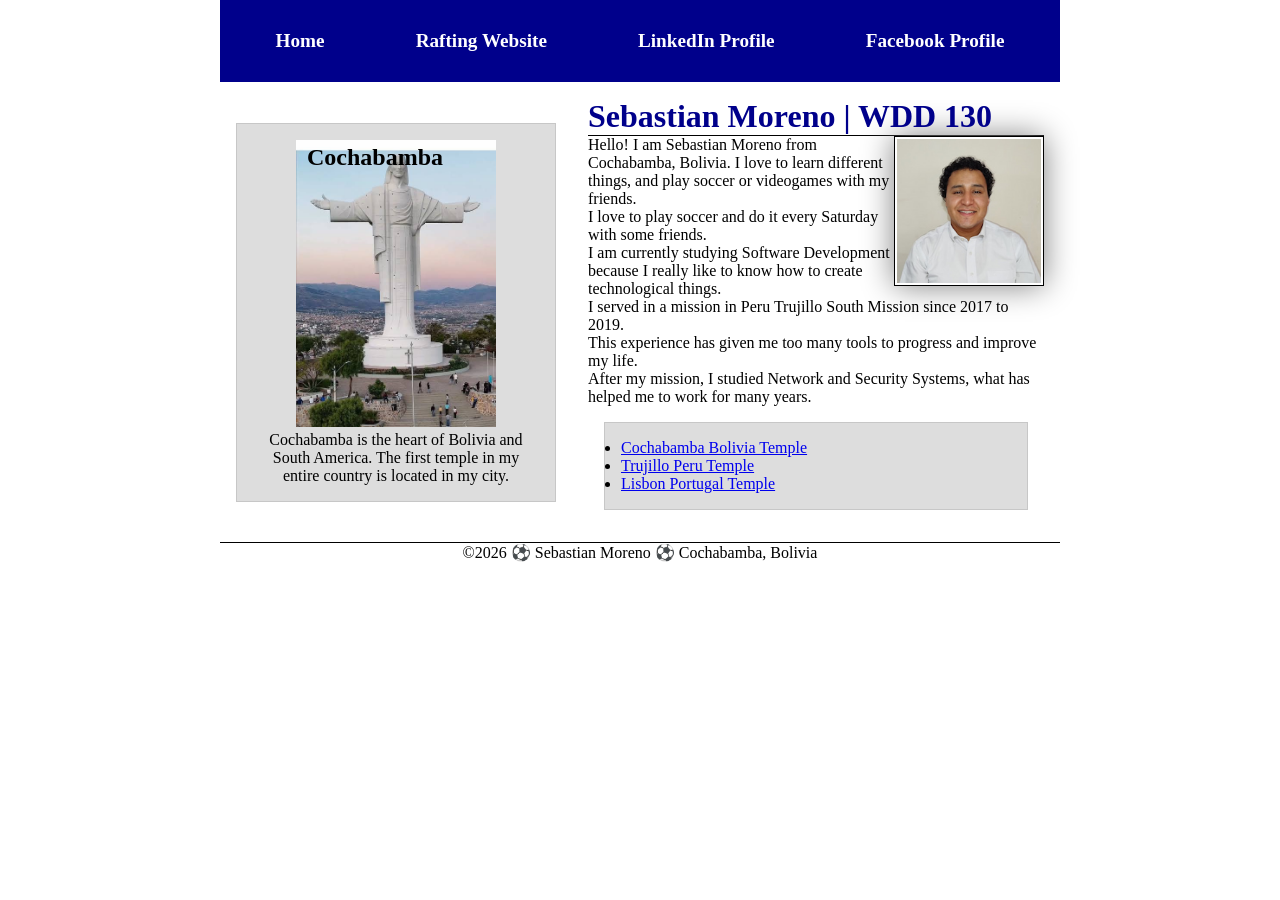
<file: index.html>
<!DOCTYPE html>
<html lang="en">

<head>
    <meta charset="UTF-8">
    <meta name="viewport" content="width=device-width, initial-scale=1.0">
    <title>Sebastian Moreno | WDD 130</title>
    <meta name="description"
      content="Personal home page of Sebastian Moreno for WDD 130, featuring information about me, my interests, and my city Cochabamba, Bolivia.">
    <meta name="author" content="Sebastian Moreno">
    <link rel="stylesheet" href="styles/styles.css">
</head>

<body>
    <header>
        <nav>
            <a href="#">Home</a>
            <a href="wwr/">Rafting Website</a>
            <a href="www.linkedin.com/in/morenosebas">LinkedIn Profile</a>
            <a href="https://www.facebook.com/share/1DM3sskZtg/">Facebook Profile</a>
        </nav>
    </header>
    <div class="grid">
        <main>
            <h1>Sebastian Moreno | WDD 130</h1>
            <img src="images/profile.jpg" alt="I am Sebastian Moreno" width="200">
            <p>Hello! I am Sebastian Moreno from Cochabamba, Bolivia.
                I love to learn different things, and play soccer or videogames with my friends.
            </p>
            <p>I love to play soccer and do it every Saturday with some friends.</p>
            <p>I am currently studying Software Development because I really like to know how to
                create
                technological things.</p>
            <p>I served in a mission in Peru Trujillo South Mission since 2017 to 2019.</p>
            <p>This experience has given me too many tools to progress and improve my life.</p>
            <p>After my mission, I studied Network and Security Systems, what has helped me to work
                for
                many years.</p>
            <ul class="box">
                <li><a href="https://www.churchofjesuschrist.org/temples/details/cochabamba-bolivia-temple?lang=eng"
                      target="_blank" rel="noopener">Cochabamba Bolivia Temple</a></li>
                <li><a href="https://www.churchofjesuschrist.org/temples/details/trujillo-peru-temple?lang=eng"
                      target="_blank" rel="noopener">Trujillo Peru Temple</a></li>
                <li><a href="https://www.churchofjesuschrist.org/temples/details/lisbon-portugal-temple?lang=eng"
                      target="_blank" rel="noopener">Lisbon Portugal Temple</a></li>
            </ul>
        </main>
        <aside class="box">
            <h2> Cochabamba</h2>
            <img src="images/cristo-de-la-concordia.jpeg" alt="Cristo de la Concordia">
            <p>Cochabamba is the heart of Bolivia and South America. The first temple in my entire
                country is located in my city.</p>
        </aside>
    </div>
    <footer>
        <p>&copy;2026 ⚽ Sebastian Moreno ⚽ Cochabamba, Bolivia</p>
    </footer>
</body>

</html>
</file>
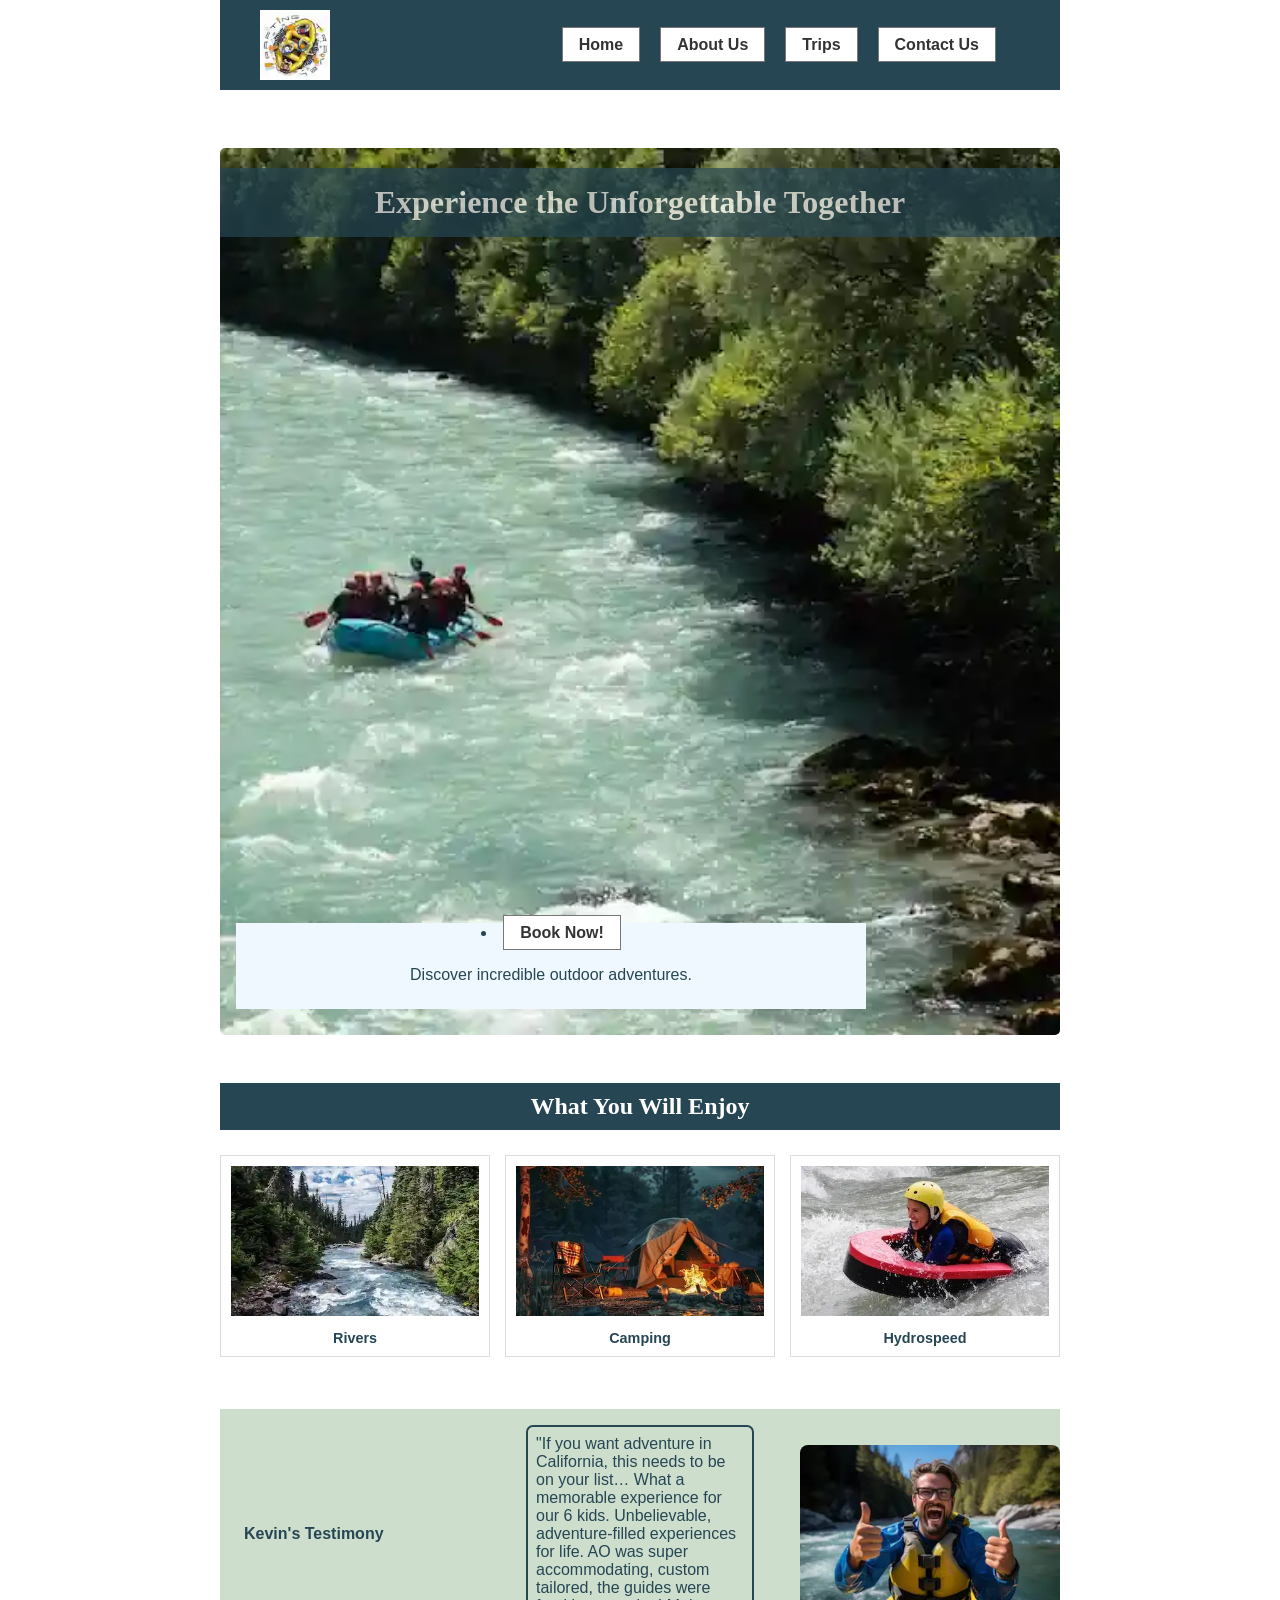
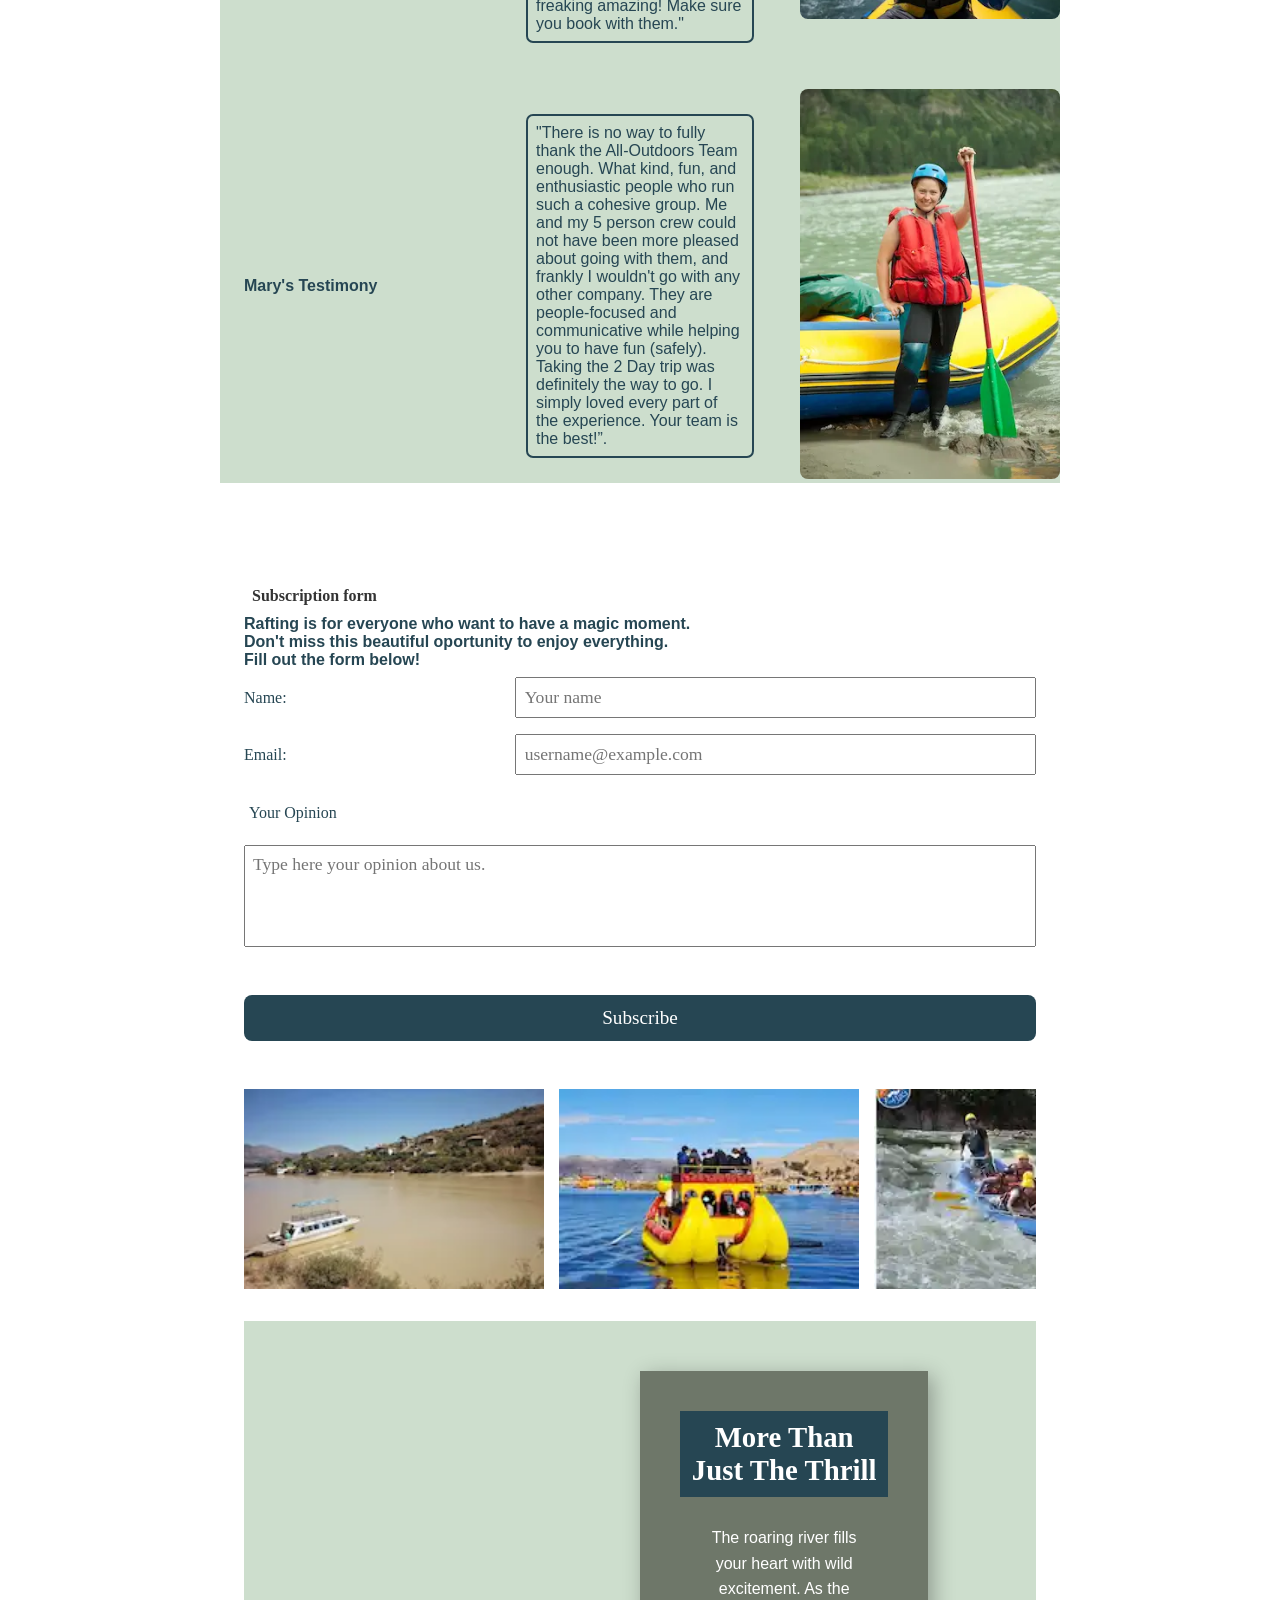
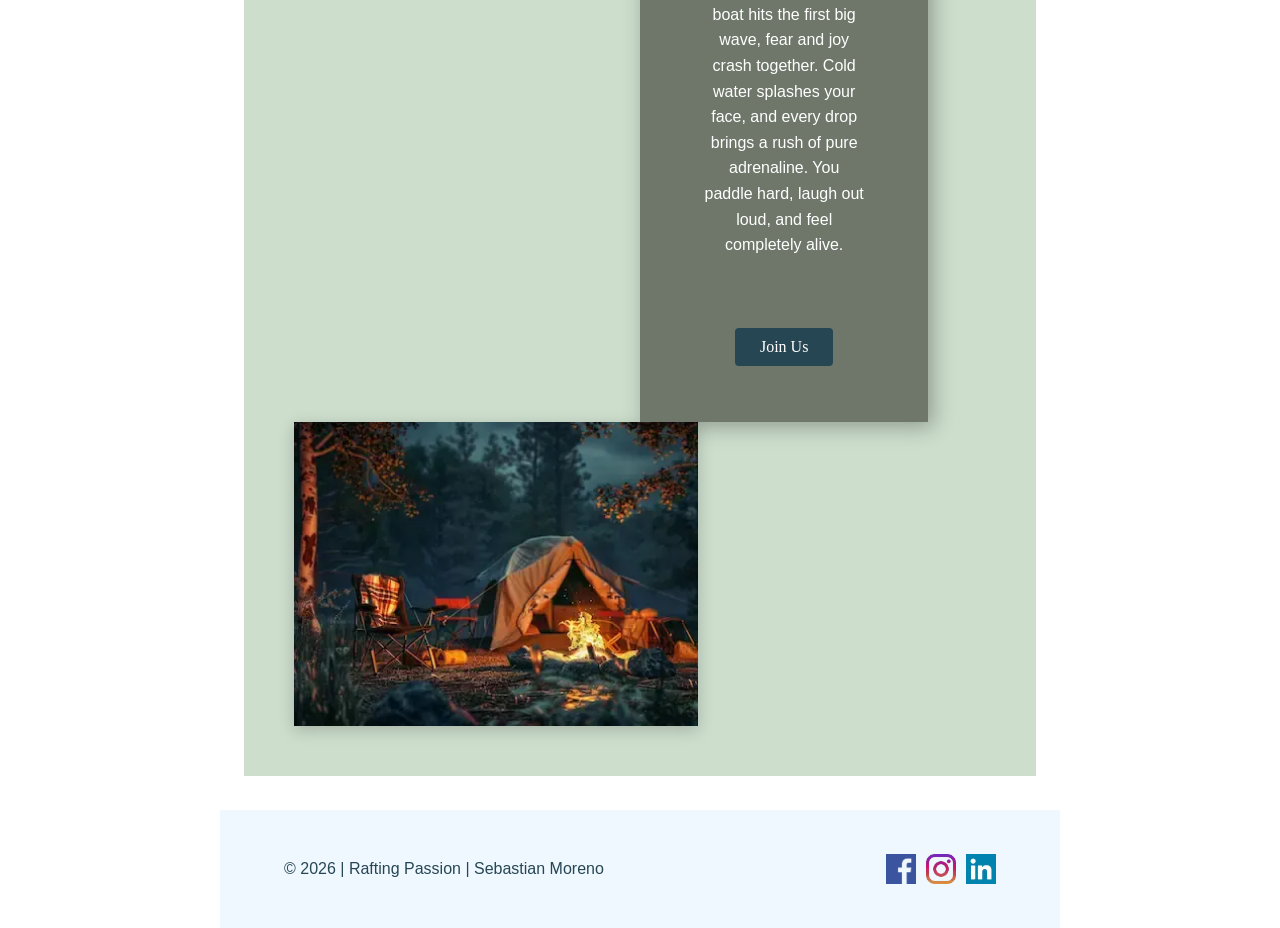
<file: wwr/index.html>
<!DOCTYPE html>
<html lang="en">

<head>
  <meta charset="UTF-8">
  <meta name="viewport" content="width=device-width, initial-scale=1.0">
  <title>Home | Rafting Passion</title>
  <meta name="description"
    content="This page will help you to discover the amazing adventures you are able to do.">
  <meta name="author" content="Sebastian Moreno">
  <link rel="stylesheet" href="styles/rafting.css">
</head>

<body>
  <header>
    <div class="logo">
      <img src="images/z-raftingcompas.webp" alt="Rafting Logo.">
    </div>
    <nav>
      <ul class="nav-links">
        <li><a href="index.html">Home</a></li>
        <li><a href="about.html">About Us</a></li>
        <li><a href="trips.html">Trips</a></li>
        <li><a href="contact.html">Contact Us</a></li>
      </ul>
    </nav>
  </header>

  <main>
    <section class="welcome"></section>
    <div class="hero">
      <img src="images/Rafting.webp" alt="Rafting Welcome">
      <h1>Experience the Unforgettable Together</h1>
      <article class="art-link">
        <li><a href="trips.html">Book Now!</a>
          <p>Discover incredible outdoor adventures.</p>
      </article>
    </div>

    <section class="offerts"></section>
    <h2>What You Will Enjoy</h2>
    <div class="adventures-gallery">

      <figure class="adventure-card">
        <img src="images/Rivers.webp" alt="Trip Rivers">
        <figcaption>Rivers</figcaption>
      </figure>

      <figure class="adventure-card">
        <img src="images/Camping.webp" alt="Outdoor Camping">
        <figcaption>Camping</figcaption>
      </figure>

      <figure class="adventure-card">
        <img src="images/Hydrospeed.webp" alt="Hydrospeed Adventure">
        <figcaption>Hydrospeed</figcaption>
      </figure>

    </div>

    <section class="testomony-section"></section>
    <div class="testimony-container">
      <p class="testimony">Kevin's Testimony</p>
      <p class="testimony-text">"If you want adventure in California, this needs to be on your list…
        What a memorable experience for
        our 6 kids. Unbelievable, adventure-filled experiences for life. AO was super accommodating,
        custom
        tailored, the guides were freaking amazing! Make sure you book with them."</p>
      <div class="testimony-img-box">
        <img src="images/kevin.webp" alt="Happy Woman">
      </div>
      <p class="testimony">Mary's Testimony</p>
      <p class="testimony-text">"There is no way to fully thank the All-Outdoors Team enough. What
        kind, fun, and enthusiastic people
        who run such a cohesive group. Me and my 5 person crew could not have been more pleased
        about going
        with them, and frankly I wouldn't go with any other company. They are people-focused and
        communicative while helping you to have fun (safely). Taking the 2 Day trip was definitely
        the way
        to go. I simply loved every part of the experience. Your team is the best!”.</p>
      <div class="history-img-box">
        <img src="images/mary.webp" alt="Happy Man">
      </div>
    </div>

    <section>

      <form>
        <h3>Subscription form</h3>

        <div class="sub-message">
          <p>Rafting is for everyone who want to have a magic moment.</p>
          <p>Don't miss this beautiful oportunity to enjoy everything.</p>
          <p>Fill out the form below!</p>
        </div>

        <div class="form-item column2">
          <label for="user_name">Name:</label>
          <input type="text" id="user_name" name="user_name" required placeholder="Your name">
        </div>

        <div class="form-item column2">
          <label for="useremail">Email:</label>
          <input type="email" id="useremail" name="useremail" required
            placeholder="username@example.com">
        </div>

        <div class="form-item textarea-row">
          <label for="msg">Your Opinion</label>
          <textarea name="msg" id="msg" rows="4" required
            placeholder="Type here your opinion about us."></textarea>
        </div>

        <button type="submit">Subscribe</button>
      </form>
    </section>
    <section class="carrusel">
      <div class="carrusel-contenedor">
        <div class="carrusel-track">

          <img src="images/angostura.webp" alt="Photo 1">
          <img src="images/lago-titicaca.webp" alt="Photo 2">
          <img src="images/santa-cruz.webp" alt="Photo 3">
          <img src="images/toro-warkhu.webp" alt="Photo 4">
          <img src="images/villa-tunari.webp" alt="Photo 5">

          <img src="images/angostura.webp" alt="Photo 1">
          <img src="images/lago-titicaca.webp" alt="Photo 2">
          <img src="images/santa-cruz.webp" alt="Photo 3">
          <img src="images/toro-warkhu.webp" alt="Photo 4">
          <img src="images/villa-tunari.webp" alt="Photo 5">
        </div>
      </div>
    </section>

    <section class="newsletter">
      <div class="banner-container">
        <img src="images/Camping.webp" alt="Camping in the mountains" class="banner-image">
        <div class="card-content">
          <h2>More Than Just The Thrill</h2>
          <p>The roaring river fills your heart with wild excitement. As the boat hits the first big
            wave, fear
            and joy crash together. Cold water splashes your face, and every drop brings a rush of
            pure
            adrenaline. You paddle hard, laugh out loud, and feel completely alive.</p>
          <button class="btn-join">Join Us</button>
        </div>
      </div>
    </section>

  </main>

  <footer>
    <p>&copy; 2026 | Rafting Passion | Sebastian Moreno</p>
    <nav class="socialmedia">
      <a href="https://facebook.com">
        <img src="images/facebook-logo.webp" alt="Facebook Logo">
      </a>
      <a href="https://instagram.com">
        <img src="images/instagram-logo.webp" alt="Instagram Logo">
      </a>
      <a href="https://linkedin.com">
        <img src="images/linkedin-logo.webp" alt="LinkedIn Logo">
      </a>
    </nav>
  </footer>
</body>

</html>
</file>
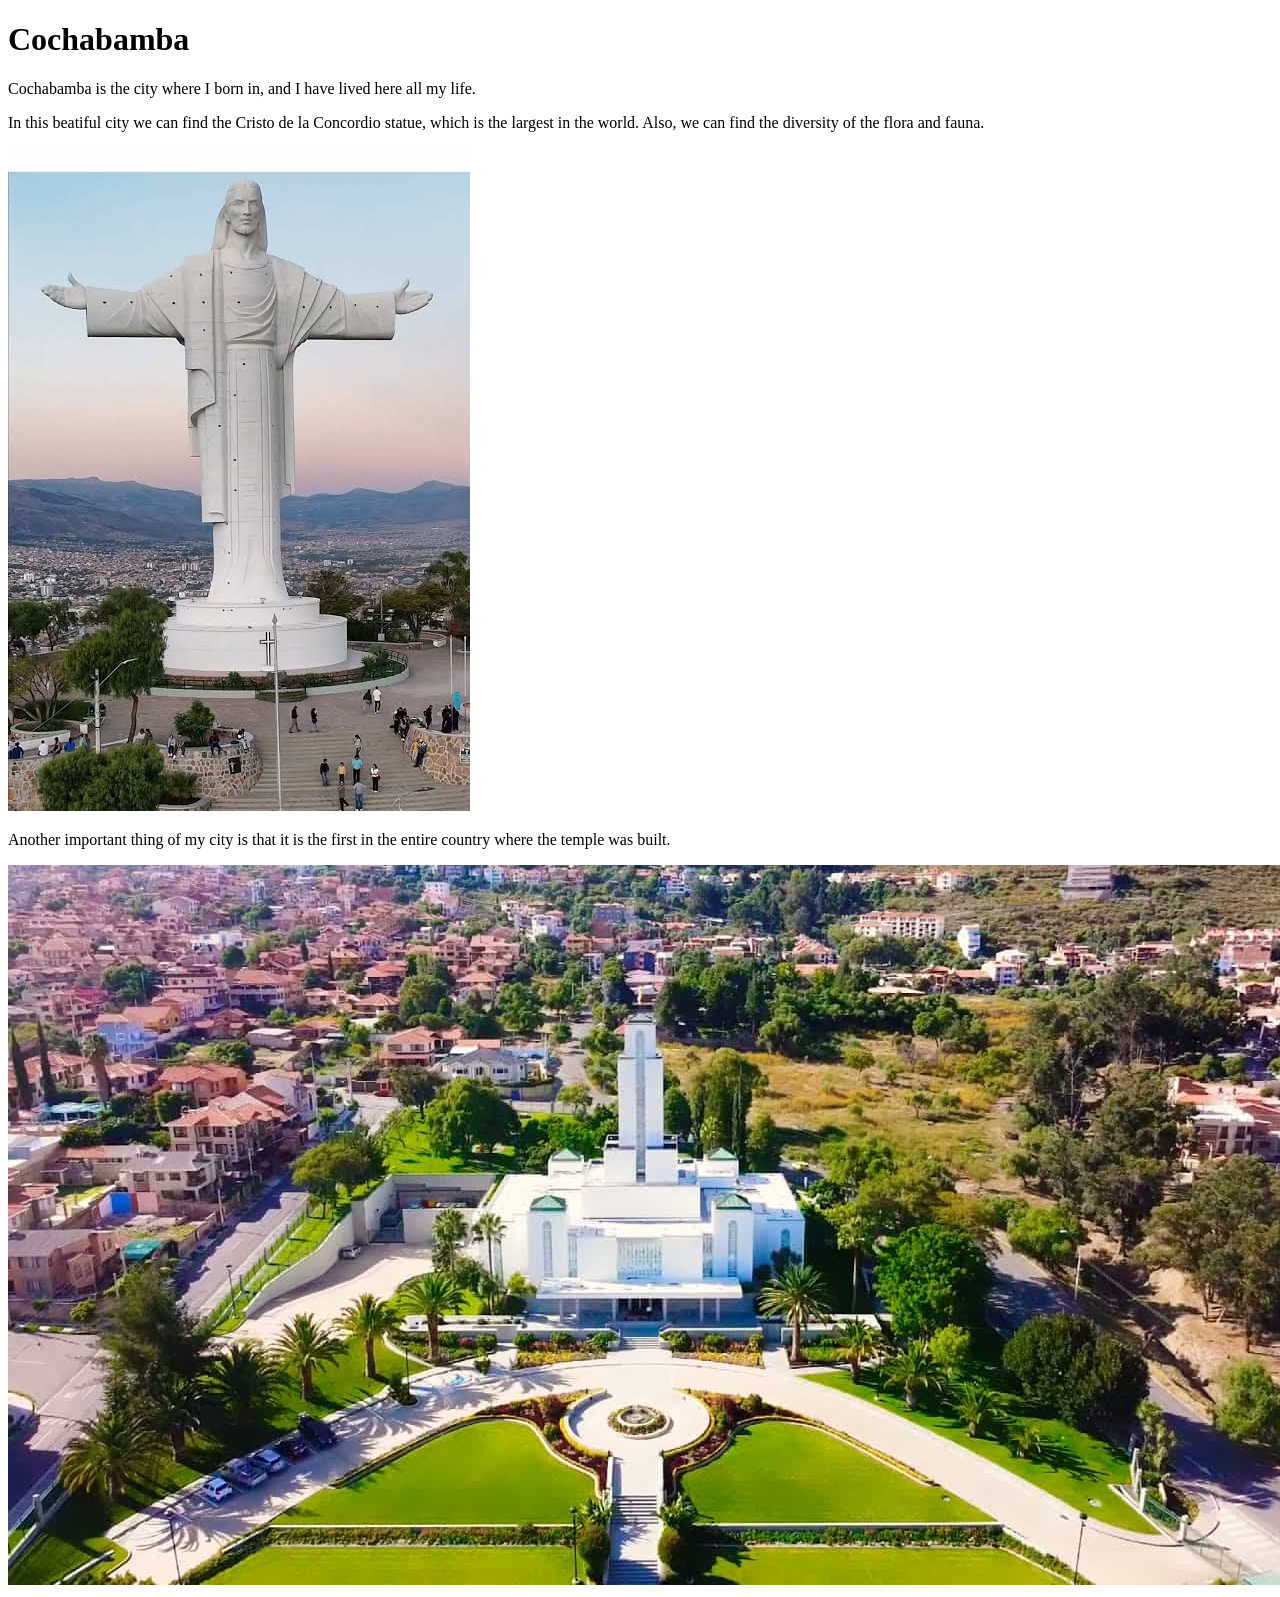
<file: week01/favorite-city.html>
<!DOCTYPE html>
<html lang="en">

<head>
    <meta charset="UTF-8">
    <meta name="viewport" content="width=device-width, initial-scale=1.0">
    <title>Document</title>
</head>

<body>
    <h1>Cochabamba</h1>
    <p>Cochabamba is the city where I born in, and I have lived here all my life.</p>
    <p>In this beatiful city we can find the Cristo de la Concordio statue, which is the largest in
        the world. Also, we can find the diversity of the flora and fauna.</p>
    <img src="images/cristo-de-la-concordia.jpeg">
    <p>Another important thing of my city is that it is the first in the entire country where the
        temple
        was built.</p>
    <img src="images/templo-cochabamba.jpg">
</body>

</html>
</file>
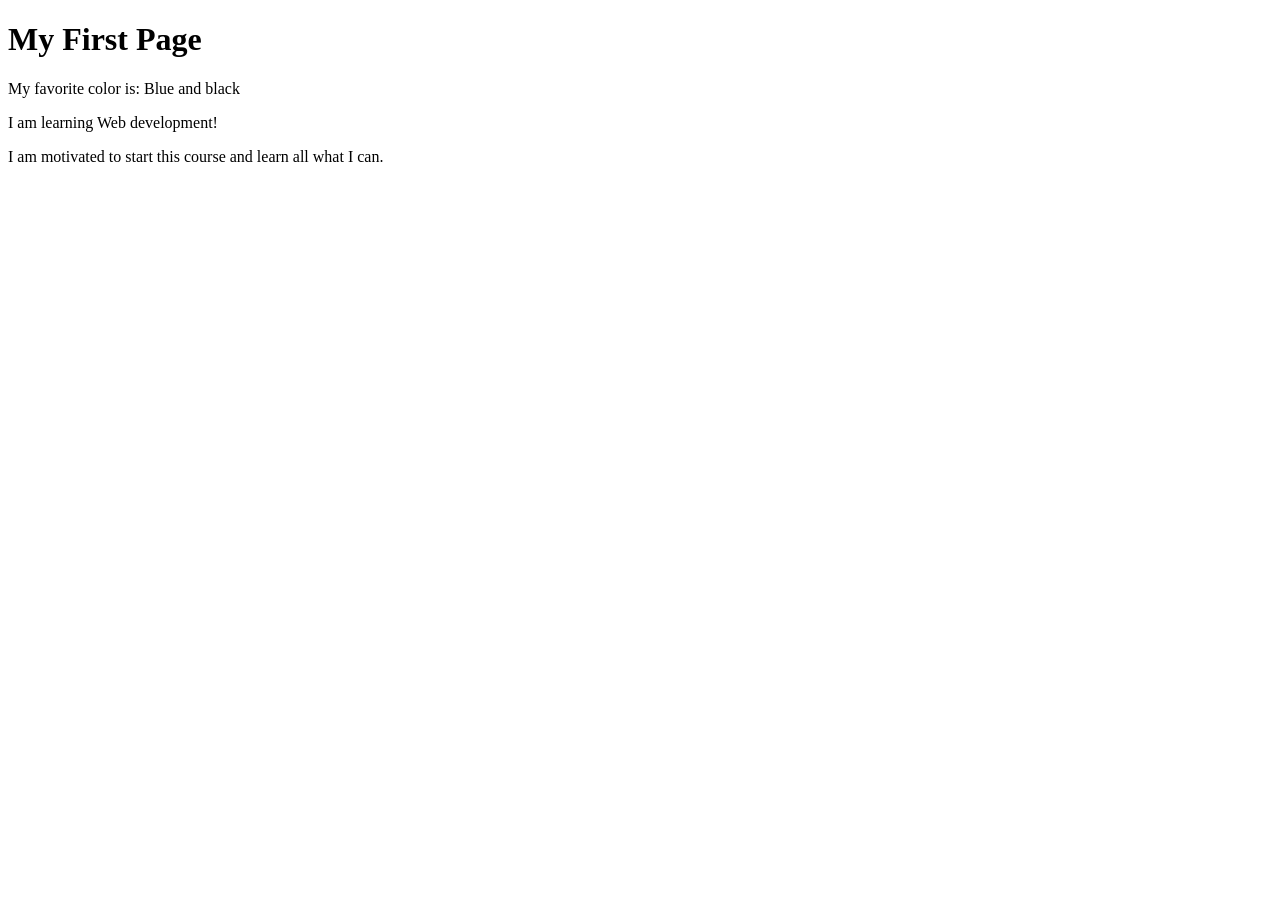
<file: week01/first-page.html>
<!DOCTYPE html>
<html lang="en">

<head>
    <meta charset="UTF-8">
    <meta name="viewport" content="width=device-width, initial-scale=1.0">
    <title>My First Page</title>
</head>

<body>
    <h1>My First Page</h1>
    <p>My favorite color is: Blue and black </p>
    <p>I am learning Web development! </p>
    <p>I am motivated to start this course and learn all what I can. </p>
</body>

</html>
</file>
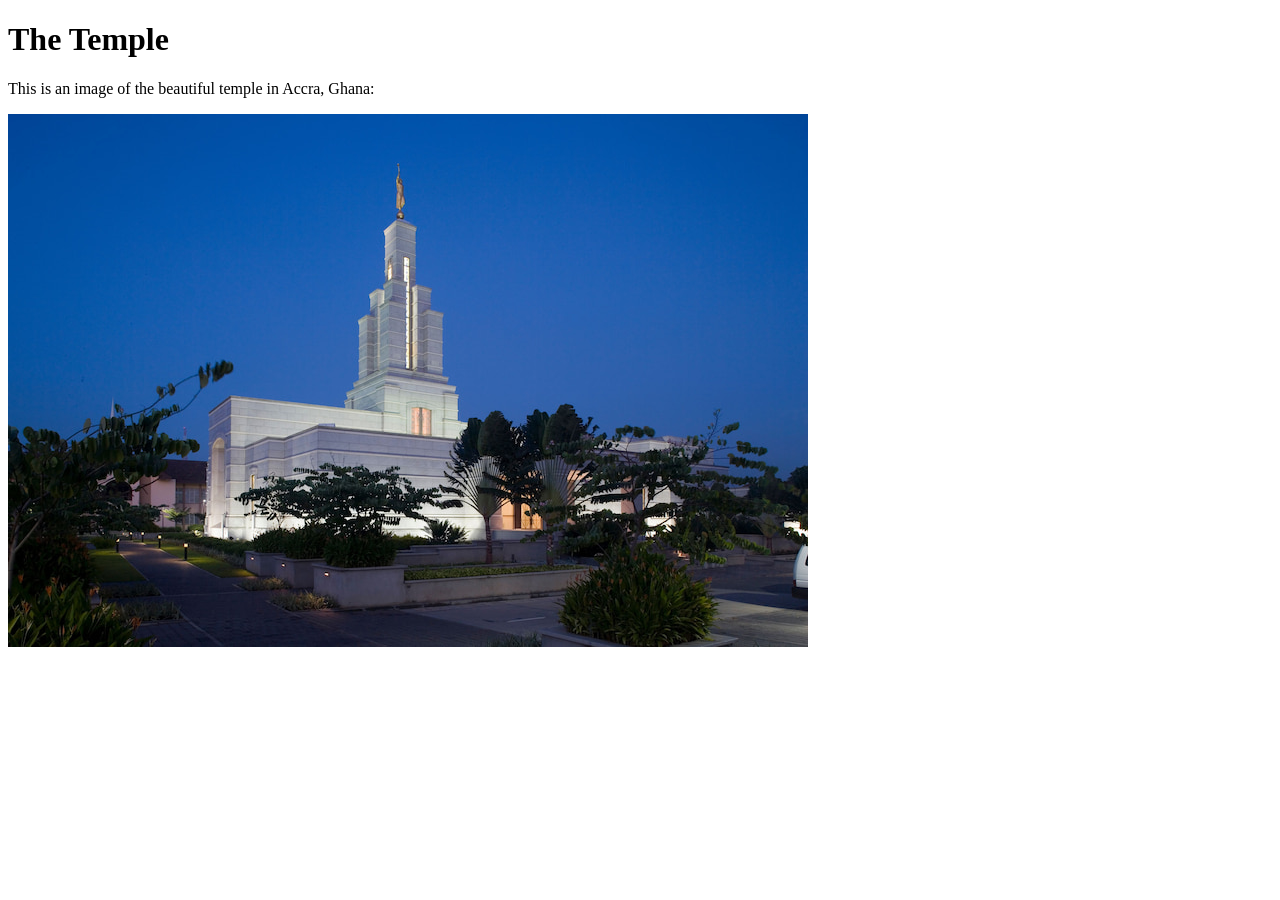
<file: week01/images-solution.html>
<!DOCTYPE html>
<html lang="en">
<head>
    <meta charset="UTF-8">
    <meta name="viewport" content="width=device-width, initial-scale=1.0">
    <title>Temple Image</title>
</head>
<body>
    <h1>The Temple</h1>
    <p>This is an image of the beautiful temple in Accra, Ghana:</p>
    <img src="images/temple-small.jpg" alt="The Accra Ghana Temple">
    
</body>
</html>
</file>
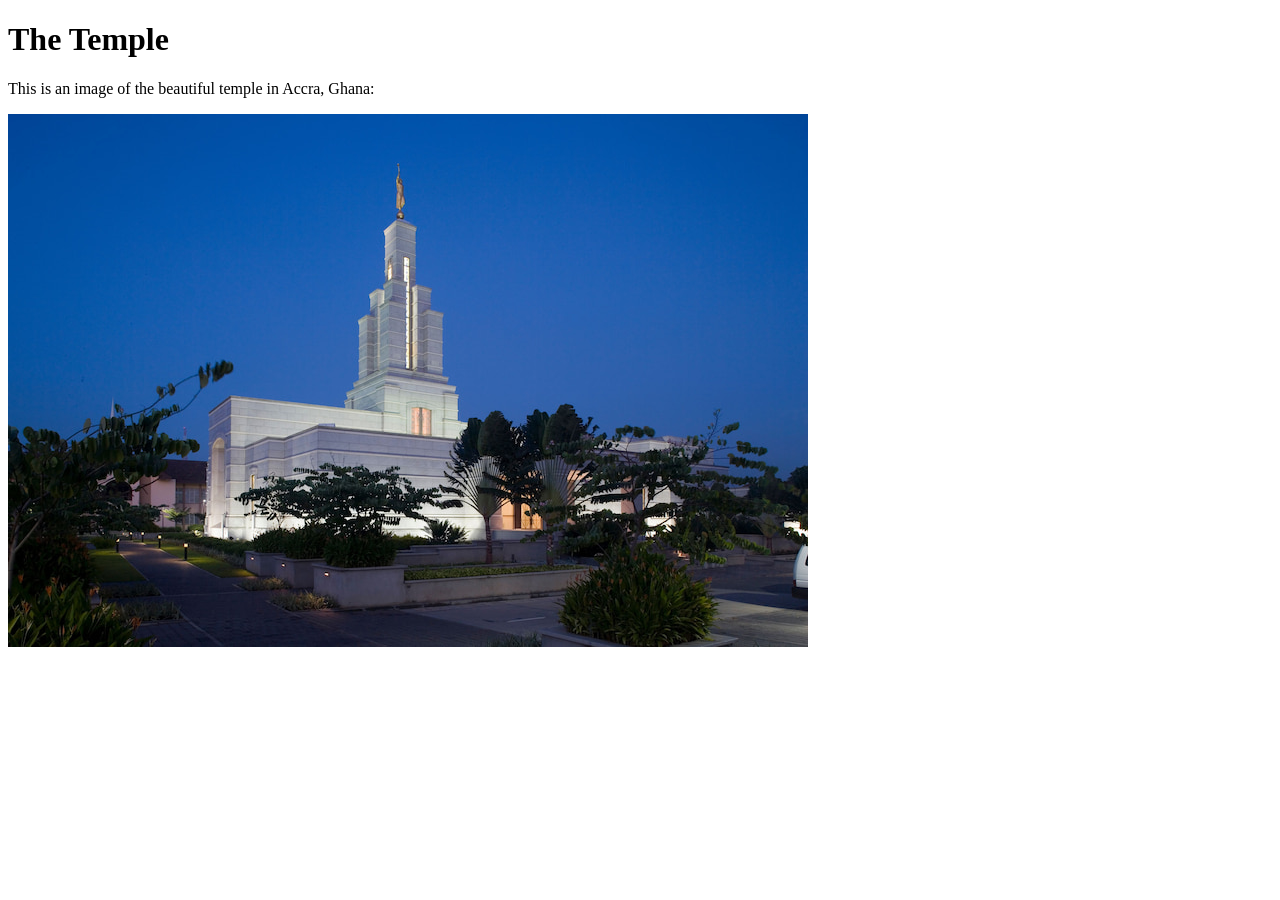
<file: week01/images.html>
<!DOCTYPE html>
<html lang="en">

<head>
    <meta charset="UTF-8">
    <meta name="viewport" content="width=device-width, initial-scale=1.0">
    <title>Temple Image</title>
</head>

<body>
    <h1>The Temple</h1>
    <p>This is an image of the beautiful temple in Accra, Ghana:</p>
    <img src="images/temple-small.jpg" alt="The Accra Ghana Temple">

</body>

</html>
</file>
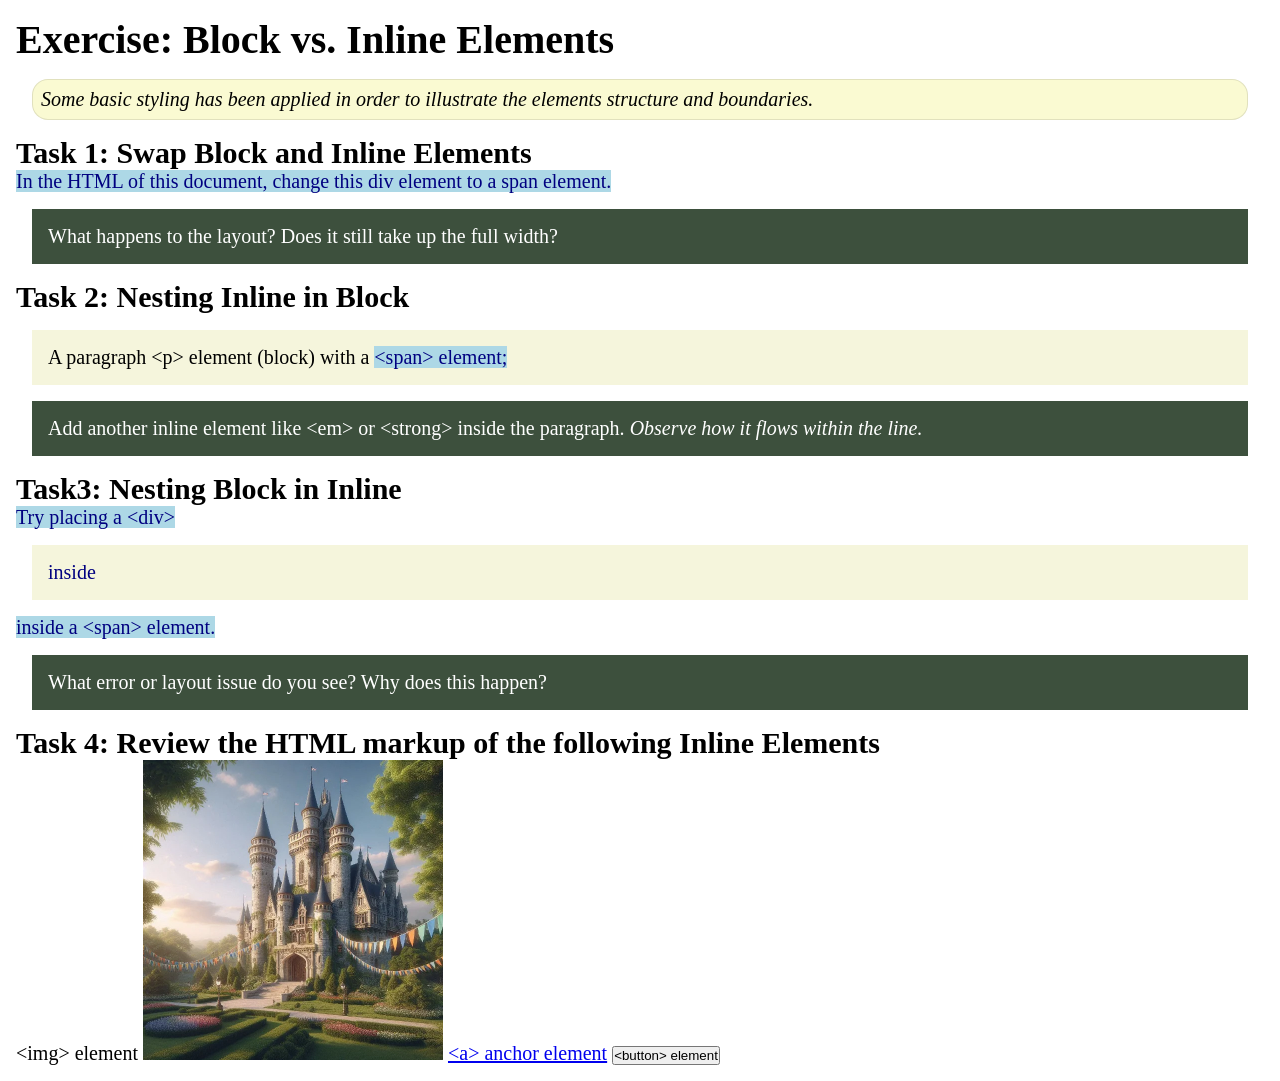
<file: week02/block-vs-inline.html>
<!DOCTYPE html>
<html lang="en">

<head>
    <meta charset="UTF-8">
    <meta name="viewport" content="width=device-width, initial-scale=1.0">
    <title>Exercise: Block vs. Inline Elements</title>
    <link rel="stylesheet" href="styles/block-vs-inline.css">
</head>

<body>
    <main>
        <h1>Exercise: Block vs. Inline Elements</h1>
        <p class="note">Some basic styling has been applied in order to illustrate the elements
            structure and
            boundaries.</p>

        <h2>Task 1: Swap Block and Inline Elements</h2>
        <span>In the HTML of this document, change this div element to a span element.</span>

        <p class="question">What happens to the layout? Does it still take up the full width?</p>

        <h2>Task 2: Nesting Inline in Block</h2>
        <p>A paragraph &lt;p&gt; element (block) with a <span>&lt;span&gt; element;</span></p>
        <p class="question">Add another inline element like &lt;em&gt; or &lt;strong&gt; inside the
            paragraph. <em>Observe
                how it flows within the line.</em></p>

        <h2>Task3: Nesting Block in Inline</h2>
        <span>Try placing a &lt;div&gt; <div>inside</div> inside a &lt;span&gt; element.</span>
        <p class="question">What error or layout issue do you see? Why does this happen?</p>


        <h2>Task 4: Review the HTML markup of the following Inline Elements</h2>
        &lt;img&gt; element
        <img src="images/castle.webp" alt="placeholder image (images are inline)" width="300"
          height="300">
        <a href="https://churchofjesuschrist.org">&lt;a&gt; anchor element</a>
        <button type="button">&lt;button&gt; element</button>
    </main>
</body>

</html>
</file>
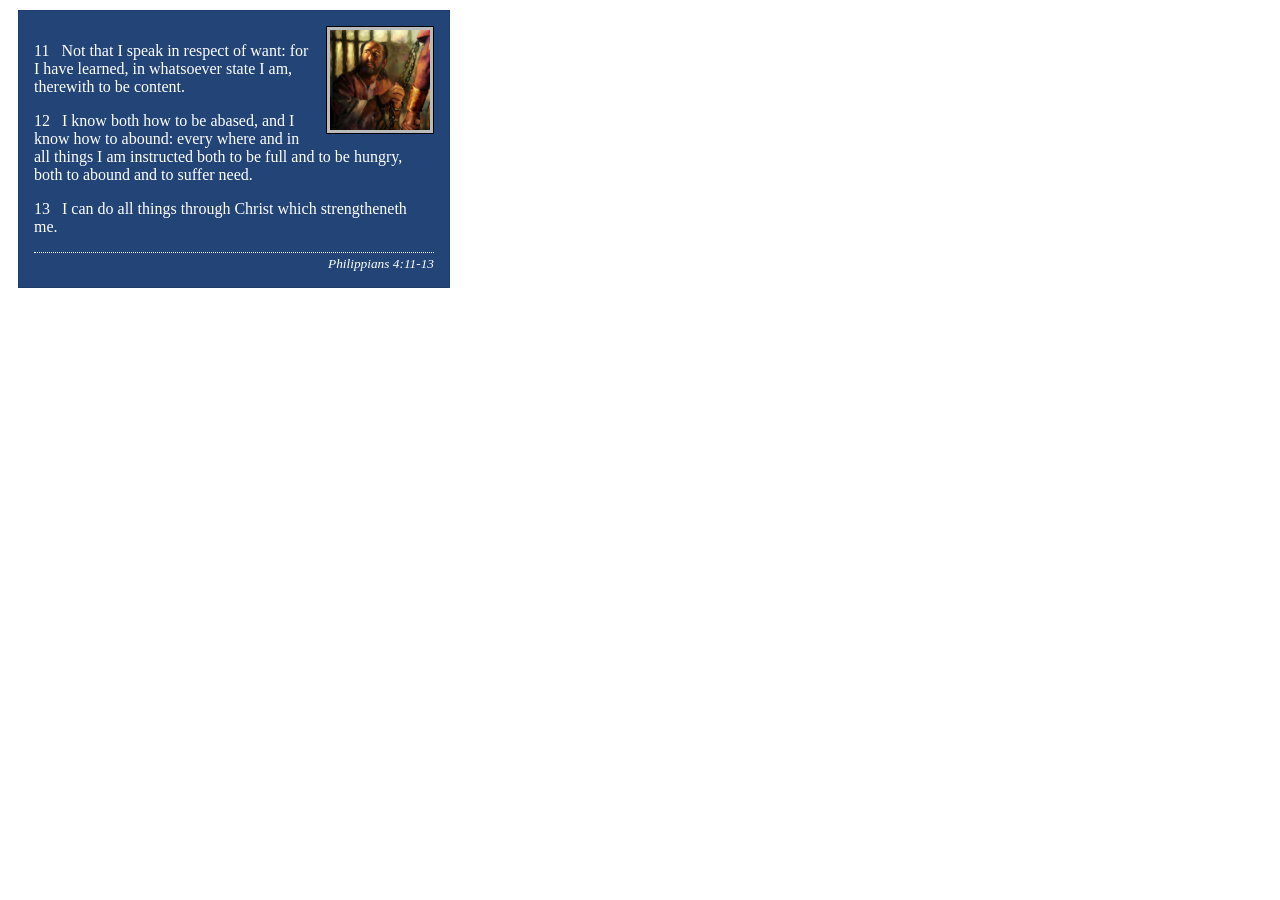
<file: week02/box-model-solution.html>
<!DOCTYPE html>
<html lang="en">
<head>
    <meta charset="UTF-8">
    <meta name="viewport" content="width=device-width, initial-scale=1.0">
    <title>Box Model Activity</title>
    <link rel="stylesheet" href="styles/box-model-solution.css">
</head>
<body>
    <main>
        <div class="callout">
            <img src="images/apostle-paul-imprisoned.webp" alt="Paul the Apostle - Imprisoned in Rome" width="200" height="200">
            <blockquote>
                <p>11 &nbsp; Not that I speak in respect of want: for I have learned, in whatsoever state I am, therewith to be content.</p>
                <p>12 &nbsp; I know both how to be abased, and I know how to abound: every where and in all things I am instructed both to be full and to be hungry, both to abound and to suffer need.</p>
                <p>13 &nbsp; I can do all things through Christ which strengtheneth me.</p>
            </blockquote>
            <cite>Philippians 4:11-13</cite>
        </div>
    </main>
</body>
</html>
</file>
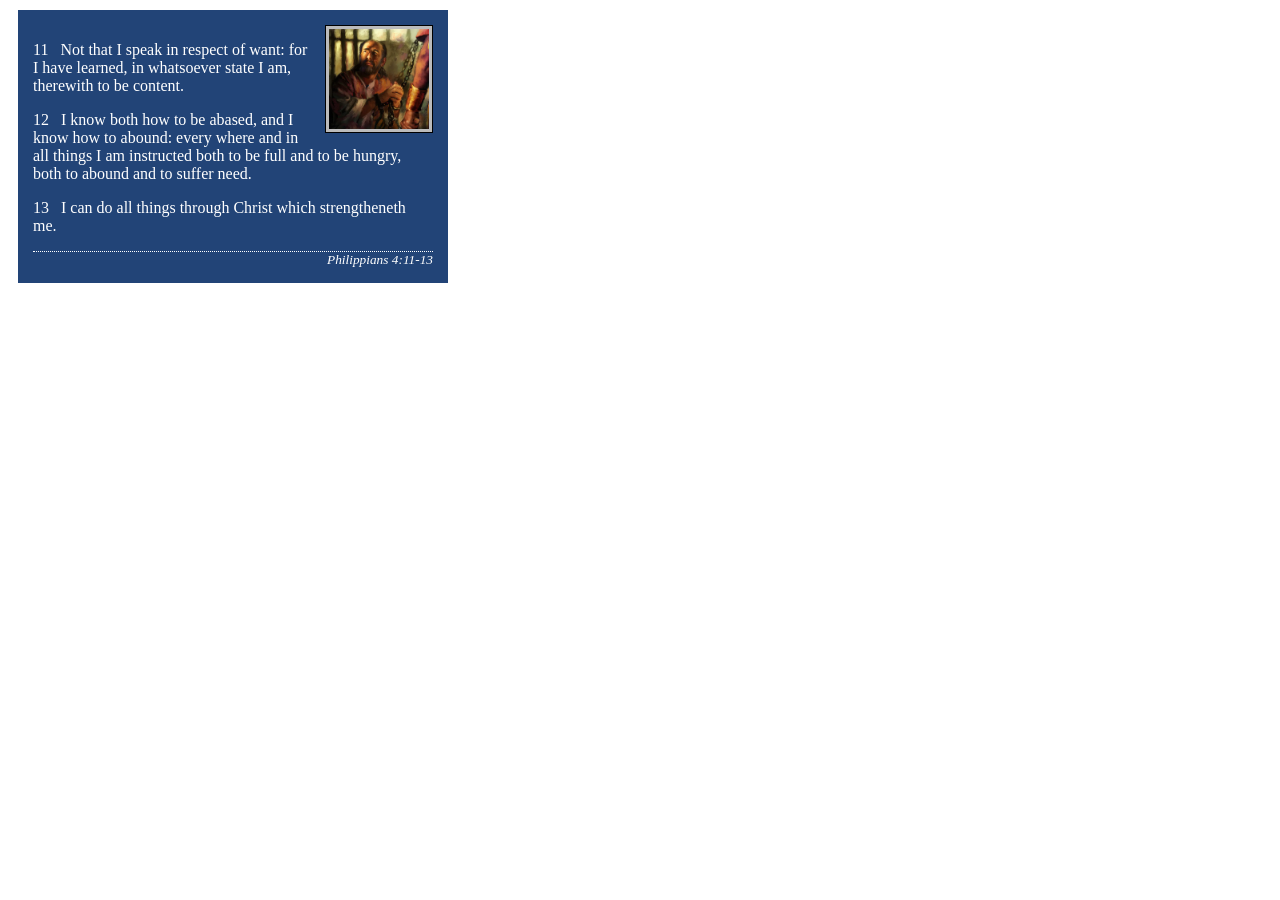
<file: week02/box-model.html>
<!DOCTYPE html>
<html lang="en">

<head>
    <meta charset="UTF-8">
    <meta name="viewport" content="width=device-width, initial-scale=1.0">
    <title>Box Model Activity</title>
</head>
<link rel="stylesheet" href="styles/box-model.css">

<body>
    <main>
        <div class="callout">
            <img src="images/apostle-paul-imprisoned.webp"
              alt="Paul the Apostle - Imprisoned in Rome" width="200" height="200">
            <blockquote>
                <p>11 &nbsp; Not that I speak in respect of want: for I have learned, in whatsoever
                    state I am, therewith to be content.</p>
                <p>12 &nbsp; I know both how to be abased, and I know how to abound: every where and
                    in all things I am instructed both to be full and to be hungry, both to abound
                    and to suffer need.</p>
                <p>13 &nbsp; I can do all things through Christ which strengtheneth me.</p>
            </blockquote>
            <cite>Philippians 4:11-13</cite>
        </div>
    </main>
</body>

</html>
</file>
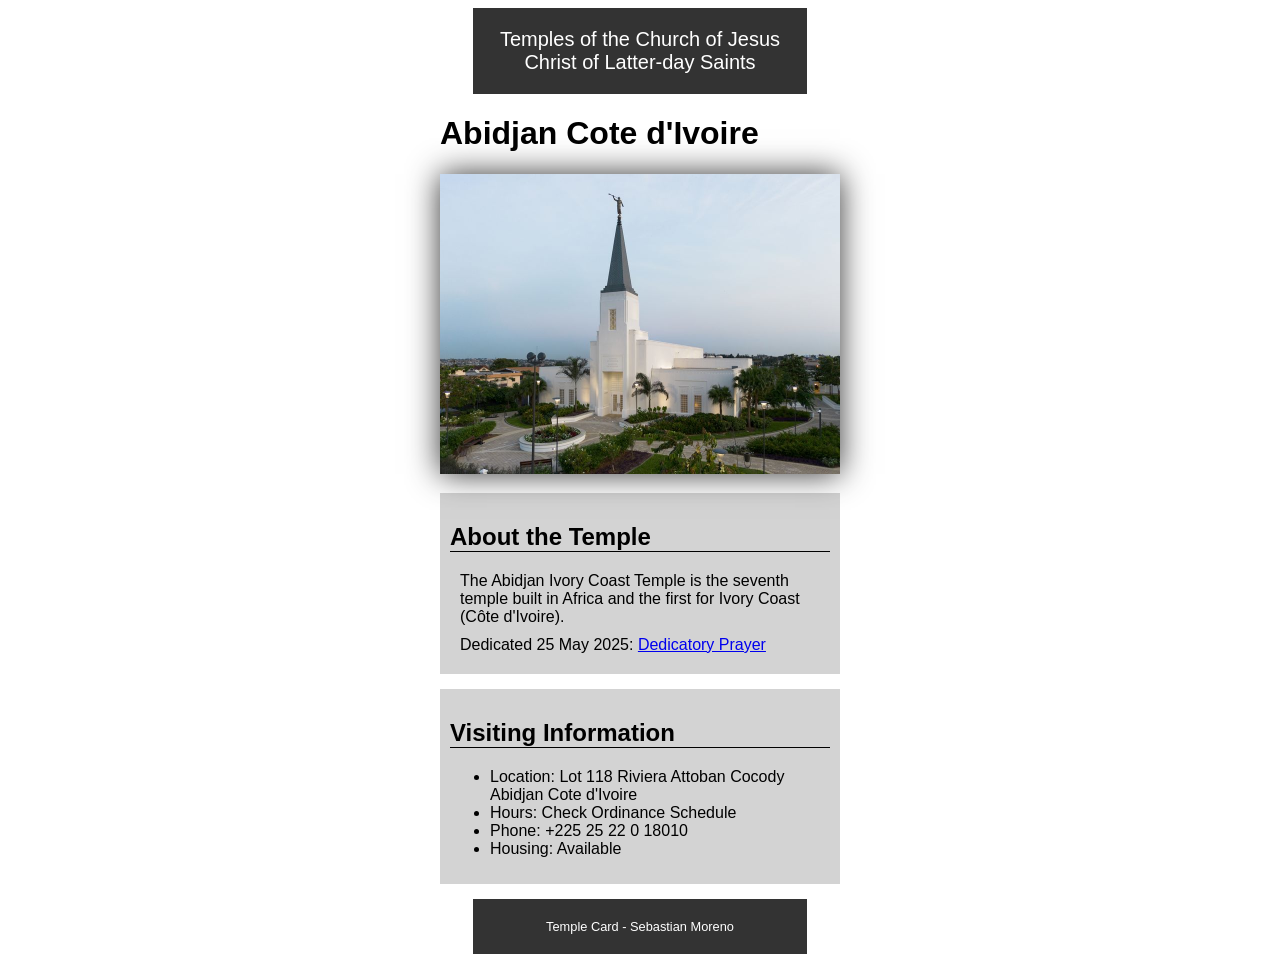
<file: week02/temple.html>
<!DOCTYPE html>
<html lang="en">

<head>
    <meta charset="UTF-8">
    <meta name="viewport" content="width=device-width, initial-scale=1.0">
    <title>Temple Card - Abidjan Cote d'Ivoire</title>
    <link rel="stylesheet" href="styles/temple.css">
</head>

<body>
    <header>
        <p>Temples of the Church of Jesus Christ of Latter-day Saints</p>
    </header>
    <main>
        <h1>Abidjan Cote d'Ivoire</h1>
        <picture>
            <img src="images/abidjan-ivory-coast.jpeg" alt="Abidjan Cote d'Ivoire Temple">
        </picture>
        <section>
            <h2>About the Temple</h2>
            <p>The Abidjan Ivory Coast Temple is the seventh temple built in Africa and the first
                for Ivory Coast (Côte
                d'Ivoire).</p>
            <p>Dedicated 25 May 2025: <a
                  href="https://www.churchofjesuschrist.org/temples/dedicatory-prayer/abidjan-ivory-coast-temple/2025-05-25?lang=eng"
                  target="_blank" rel="noopener noreferrer">Dedicatory Prayer</a></p>
        </section>
        <section>
            <h2>Visiting Information</h2>
            <ul>
                <li>Location: Lot 118 Riviera Attoban Cocody Abidjan Cote d'Ivoire</li>
                <li>Hours: Check Ordinance Schedule</li>
                <li>Phone: +225 25 22 0 18010</li>
                <li>Housing: Available</li>
            </ul>
        </section>
    </main>
    <footer>
        <p>Temple Card - Sebastian Moreno</p>
    </footer>
</body>

</html>
</file>
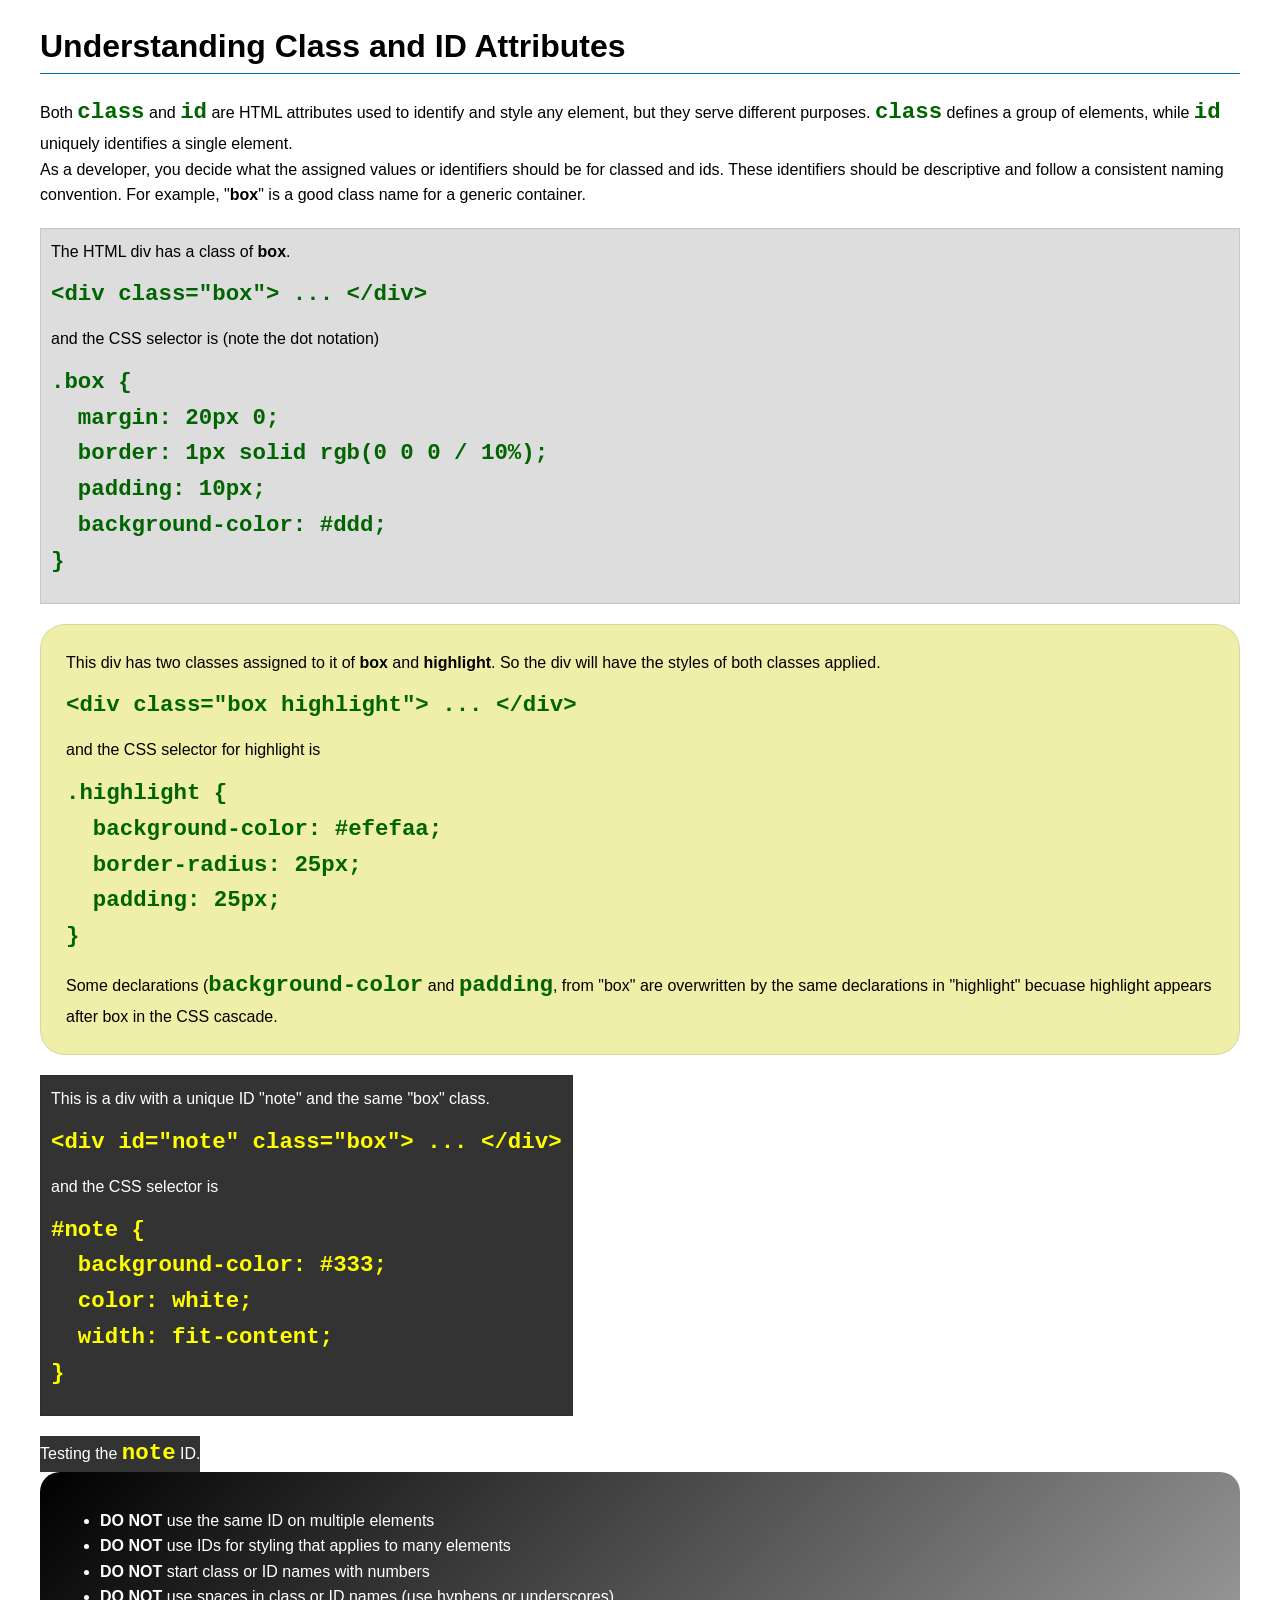
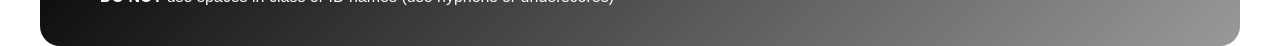
<file: week03/class-and-id.html>
<!DOCTYPE html>
<html lang="en">

<head>
    <meta charset="UTF-8">
    <meta name="viewport" content="width=device-width, initial-scale=1.0">
    <title>Class vs ID Attributes</title>
    <link rel="stylesheet" href="styles/class-and-id.css">
</head>

<body>
    <h1>Understanding Class and ID Attributes</h1>
    <p>Both <code>class</code> and <code>id</code> are HTML attributes used to identify and style any element, but they
        serve different purposes. <code>class</code> defines a group of elements, while <code>id</code> uniquely
        identifies a single element.</p>
    <p>As a developer, you decide what the assigned values or identifiers should be for classed and ids. These
        identifiers should be
        descriptive and follow a consistent naming convention. For example, "<strong>box</strong>" is a good class name
        for a generic container.</p>
    <div class="box">
        <p>The HTML div has a class of <strong>box</strong>.</p>
        <pre><code class="html">&lt;div class="box"&gt; ... &lt;/div&gt;</code></pre>
        and the CSS selector is (note the dot notation)
        <pre><code class="css">.box {
  margin: 20px 0;
  border: 1px solid rgb(0 0 0 / 10%);
  padding: 10px;
  background-color: #ddd; 
}</code></pre>
    </div>

    <div class="box highlight">
        <p>This div has two classes assigned to it of <strong>box</strong> and <strong>highlight</strong>. So the div
            will have the styles of both classes applied.</p>
        <pre><code class="html">&lt;div class="box highlight"&gt; ... &lt;/div&gt;</code></pre>
        and the CSS selector for highlight is
        <pre><code class="css">.highlight {
  background-color: #efefaa;
  border-radius: 25px;
  padding: 25px;
}</code></pre>
<p>Some declarations (<code>background-color</code> and <code>padding</code>, from "box" are overwritten by the same declarations in "highlight" becuase highlight appears after box in the CSS cascade.</p>
    </div>

    <div id="note" class="box">
        <p>This is a div with a unique ID "note" and the same "box" class.</p>
        <pre><code class="html">&lt;div id="note" class="box"&gt; ... &lt;/div&gt;</code></pre>
        and the CSS selector is
        <pre><code class="css">#note {
  background-color: #333;
  color: white;
  width: fit-content;
}</code></pre>
    </div>

    <div id="note">
        <p>Testing the <code>note</code> ID.</p>
    </div>

    <section id="best-practice">
        <ul>
            <li><strong>DO NOT</strong> use the same ID on multiple elements</li>
            <li><strong>DO NOT</strong> use IDs for styling that applies to many elements</li>
            <li><strong>DO NOT</strong> start class or ID names with numbers</li>
            <li><strong>DO NOT</strong> use spaces in class or ID names (use hyphens or underscores)</li>
        </ul>
    </section>




</body>

</html>
</file>
<file: styles/styles.css>
:root {
    --primary-color: white;
    --padding: 10px;
    --border-color: solid black;
}

* {
    margin: 0;
    padding: 0;
    box-sizing: border-box;
}

nav {
    background-color: darkblue;
    padding: var(--padding);
    display: flex;
    flex-direction: row;
    justify-content: space-around;
    align-items: center;
}

nav a {
    color: var(--primary-color);
    display: block;
    padding: 20px;
    text-decoration: none;
    font-size: 1.2rem;
    font-weight: 700;
}

h1 {
    /* margin-bottom: 5px; */
    color: darkblue;
    border-bottom: 1px var(--border-color);
}

main img {
    width: 150px;
    height: auto;
    border: 1px var(--border-color);
    padding: 2px;
    box-shadow: 0 0 30px gray;
    float: right;
}

p {
    padding: 0;
}

main {
    max-width: 840px;
    grid-column: 2/3;
    margin: 1rem;
}

aside {
    position: relative;
    width: 20rem;
    text-align: center;
    grid-column: 1/2;
    grid-row: 1/2;
}

aside h2 {
    position: absolute;
    top: 20px;
    left: 70px;
}

aside img {
    width: 200px;
    height: auto;
}

footer {
    margin-top: 15px;
    border-top: 1px var(--border-color);
    text-align: center;
}

/* Class Selectos */
.box {
    margin: 1rem;
    border: 1px solid rgb(0 0 0 / 10%);
    padding: 1rem;
    background-color: #ddd;
    color: black;
}

header,
.grid,
footer {
    max-width: 840px;
    margin: 0 auto;
}

.grid {
    display: grid;
    align-items: center;
}
</file>
<file: wwr/styles/rafting.css>
/* ...
...
--- GENERAL SECTION ---
...
... */

:root {
    --primary-color: #055a05;
    --secondary-color: #fff;
    --accent1-color: #264653;
    --accent2-color: #719fb4;
    --heading-font: "Times New Roman", "Georgia", serif;
    --body-font: Arial, Helvetica, sans-serif;
}

* {
    font-family: Arial, Helvetica, sans-serif;
    margin: 0;
    padding: 0;
    box-sizing: border-box;
}

body {
    margin: 0;
    padding: 0;
    display: grid;
    grid-template-columns: 1fr;
    gap: 10px;
    font-family: var(--body-font);
    color: var(--accent1-color);
}

header,
main,
footer {
    width: 840px;
    margin: 0 auto;
}

header {
    display: grid;
    grid-template-columns: auto 1fr;
    align-items: center;
    padding: 10px 40px;
    background-color: var(--accent1-color);
}

header img {
    max-height: 70px;
    width: auto;
    display: block;
}

.nav-links {
    display: flex;
    justify-content: flex-end;
    gap: 20px;
    list-style: none;
    margin: 0;
    padding: 0;
}

.nav-links a {
    background-color: var(--secondary-color);
    border: 1px solid #777;
    padding: 8px 16px;
    text-decoration: none;
    color: #333;
    font-weight: bold;
}

nav,
p,
section,
article {
    margin: 16px;
    padding: 8px;
}

footer {
    display: flex;
    justify-content: space-between;
    align-items: center;
    padding: 20px 40px;
    background-color: aliceblue;
    color: var(--accent1-color);
}

.socialmedia {
    display: flex;
    gap: 10px;
}

.socialmedia img {
    width: 30px;
    height: 30px;
    display: block;
}

.socialmedia a {
    text-decoration: none;
}

/* ...
...
--- HOME SECTION ---
...
... */
.art-link a {
    background-color: var(--secondary-color);
    border: 1px solid #777;
    padding: 8px 16px;
    text-decoration: none;
    color: #333;
    font-weight: bold;
}

.testimony-section {
    padding: 10px 0px;
    text-align: center;
}

.testimony-container {
    display: grid;
    grid-template-columns: repeat(3, 1fr);
    gap: 30px;
    align-items: center;
    margin-top: 20px;
    background-color: #cddecd;
}

.testimony-img-box img {
    width: 100%;
    height: auto;
    border-radius: 8px;
}

.testimony {
    font-weight: bold;
}

.testimony-text {
    border: 2px solid var(--accent1-color);
    border-radius: 7px;
}

.sub-message {
    margin-top: 10px;
}

.sub-message p {
    display: block;
    margin: 0;
    padding: 0;
    font-weight: bold;
}

.banner-container {
    display: grid;
    grid-template-columns: repeat(12, 1fr);
    align-items: center;
    background-color: #cddecd;
    padding: 50px;
}

.banner-image {
    grid-column: 1 / 8;
    width: 100%;
    height: auto;
    object-fit: cover;
    box-shadow: 0 4px 15px rgba(0, 0, 0, 0.2);
}

.card-content {
    grid-column: 7 / 12;
    grid-row: 1;
    z-index: 2;
    background-color: #6e7769;
    color: #ffffff;
    padding: 40px;
    text-align: center;
    box-shadow: 5px 5px 20px rgba(0, 0, 0, 0.3);
}

.card-content h2 {
    font-family: 'sans-serif';
    margin-bottom: 20px;
    font-size: 1.8rem;
}

.card-content p {
    line-height: 1.6;
    font-size: 1rem;
    margin-bottom: 30px;
}

.btn-join {
    background-color: var(--accent1-color);
    color: var(--secondary-color);
    border: none;
    padding: 10px 25px;
    font-size: 1rem;
    cursor: pointer;
    border-radius: 4px;
}

/* ...
...
--- ABOUT US SECTION ---
...
... */

h1 {
    font-family: var(--heading-font);
    color: var(--accent1-color);
}

.hero {
    position: relative;
    align-items: center;
}

.hero img {
    display: block;
    width: 100%;
    height: auto;
    border-radius: 5px;
}

.hero h1 {
    position: absolute;
    top: 20px;
    width: 100%;
    padding: 16px;
    text-align: center;
    opacity: 0.7;
    background-color: var(--accent1-color);
    color: var(--secondary-color);
}

h2 {
    font-family: var(--heading-font);
    text-align: center;
    margin-bottom: 25px;
    background-color: var(--accent1-color);
    padding: 10px;
    color: var(--secondary-color);
}

.hero article {
    position: absolute;
    bottom: 10px;
    width: 75%;
    padding: 1px;
    text-align: center;
    background-color: aliceblue;
}

.hero article img {
    border: black;
    margin: 8px;
    float: right;
    width: 125px;
}

.history-section {
    padding: 10px 0px;
    text-align: center;
}

.history-container {
    display: grid;
    grid-template-columns: repeat(3, 1fr);
    gap: 30px;
    align-items: center;
    margin-top: 20px;
}

.history-img-box img {
    width: 100%;
    height: auto;
    border-radius: 8px;
}

.adventures-section {
    padding: 30px 20px;
    background-color: #f9f9f9;
}

.adventures-gallery {
    display: flex;
    justify-content: space-between;
    gap: 15px;
    margin-top: 10px;
    padding: 0;
}

.adventure-card {
    flex: 1;
    margin: 0;
    background: var(--secondary-color);
    padding: 10px;
    border: 1px solid #ddd;
    text-align: center;
}

.adventure-card img {
    width: 100%;
    height: 150px;
    object-fit: cover;
}

.adventure-card figcaption {
    margin-top: 10px;
    font-weight: bold;
    font-size: 0.9rem;
}

/* ...
...
--- TRIPS SECTION ---
...
... */

.carrusel-contenedor {
    width: 100%;
    overflow: hidden;
    white-space: nowrap;
    box-sizing: border-box;
}

.carrusel-track {
    display: flex;
    width: max-content;
    animation: desplazar 20s linear infinite;
}

.carrusel-track img {
    width: 300px;
    height: 200px;
    object-fit: cover;
    margin-right: 15px;
}

@keyframes desplazar {
    0% {
        transform: translateX(0);
    }

    100% {
        transform: translateX(-50%);
    }
}

.table-container {
    overflow-x: auto;
    margin: 20px 0;
    font-family: 'Segoe UI', Tahoma, Geneva, Verdana, sans-serif;
    box-shadow: 0 4px 15px rgba(0, 0, 0, 0.05);
    border-radius: 8px;
}

.excursions-table {
    width: 100%;
    border-collapse: collapse;
    background-color: #ffffff;
    text-align: left;
}

.excursions-table thead tr {
    background-color: #007bff;
    color: #ffffff;
    font-weight: bold;
}

.excursions-table th,
.excursions-table td {
    padding: 12px 15px;
    border-bottom: 1px solid #dddddd;
}

.excursions-table tbody tr:nth-child(even) {
    background-color: #f8f9fa;
}

.excursions-table tbody tr:hover {
    background-color: #f1f3f5;
    cursor: pointer;
}

.badge {
    padding: 4px 8px;
    border-radius: 4px;
    font-size: 0.85rem;
    font-weight: 600;
    display: inline-block;
}

.badge.easy {
    background-color: #d4edda;
    color: #155724;
}

.badge.medium {
    background-color: #fff3cd;
    color: #856404;
}

.badge.hard {
    background-color: #f8d7da;
    color: #721c24;
}

/* ...
...
--- CONTACT US SECTION ---
...
... */

.page-title h1 {
    position: relative;
    width: 100%;
    padding: 16px;
    text-align: center;
    opacity: 0.7;
    background-color: var(--accent1-color);
    color: var(--secondary-color);
}

.page-title {
    position: relative;
    top: 20px;
    width: 100%;
    padding: 16px;
    text-align: center;
}

.contact-info {
    margin-top: 20px;
}

.contact-info p {
    margin-top: 0;
    margin-bottom: 0;
}

.contact-container {
    background-color: aliceblue;
    display: grid;
    grid-template-columns: 1fr 1fr;
    gap: 30px;
    margin: 20px auto;
}

.map {
    display: flex;
    flex-direction: column;
    margin-top: 100px;
}

.map p {
    margin-top: 10px;
    font-size: 0.95em;
    color: var(--accent1-color);
}

.map iframe,
.map img {
    width: 100%;
    height: 320px;
    object-fit: cover;
    border: 1px solid #ccc;
    border-radius: 5px;
}

.profiles-section {
    padding: 30px 20px;
    background-color: #f9f9f9;
}

.profiles-section h2 {
    font-family: var(--heading-font);
    text-align: center;
    margin-bottom: 25px;
    background-color: var(--accent1-color);
    color: var(--secondary-color);
}

.profiles-gallery {
    display: flex;
    justify-content: space-between;
    gap: 15px;
    margin-top: 10px;
    padding: 0;
}

.profile-card {
    flex: 1;
    margin: 0;
    background: white;
    padding: 10px;
    border: 1px solid #ddd;
    text-align: center;
}

.profile-card img {
    width: 100%;
    height: 160px;
    object-fit: cover;
    border-radius: 4px;
}

.profile-card figcaption {
    margin-top: 10px;
    font-weight: bold;
    font-size: 0.9rem;
}

form {
    width: 100%;
    margin: 0;
    padding: 0;
    display: flex;
    flex-direction: column;
}

.form-group {
    display: grid;
    grid-template-columns: 1fr 2fr;
    align-items: center;
}

.company-info {
    text-align: center;
    margin-top: 0;
}

.purpose-group {
    display: flex;
    justify-content: center;
}

.radio-button {
    display: flex;
    flex-direction: column;
    gap: 12px;
    margin-left: 100px;
    text-align: right;
}

fieldset {
    display: grid;
    grid-template-columns: 1fr 2fr;
    margin: 1.5rem 0;
    border: none;
    padding: 1.5rem;
}

input[type="radio"] {
    margin: 5px;
}

h3 {
    margin-top: 80px;
    text-align: left;
    padding: 0 0.5rem;
    color: #333;
    font-family: Merriweather, Georgia, serif;
    font-size: 1rem;
}

label,
input,
button,
select,
textarea {
    font-family: Merriweather, Georgia, serif;
}

label {
    text-align: right;
    padding-right: 1rem;
}

input,
select,
textarea {
    padding: 0.5rem;
    font-size: 1.1rem;
}

input[type="checkbox"] {
    width: 22px;
    height: 22px;
    vertical-align: bottom;
}

button {
    justify-self: center;
    margin: 2rem 0 1rem 0;
    background-color: var(--accent1-color);
    color: #fff;
    border: none;
    border-radius: 0.5rem;
    padding: 0.75rem 2rem;
    font-size: 1.2rem;
    cursor: pointer;
}

button:hover {
    background-color: var(--primary-color);
}

.form-item {
    display: grid;
    grid-template-columns: 1fr 2fr;
    align-items: center;
    gap: 10px;
    margin: 0 0 12px;
}

.column1 {
    grid-template-columns: 4fr 1fr;
    margin: 0.5rem 0;
}

.column2 {
    display: grid;
    grid-template-columns: 1fr 2fr;
    align-items: center;
    gap: 10px;
    margin: 0.5rem 0;
}

.column2 label {
    text-align: left;
    padding-right: 0;
}

.checkbox-row {
    display: flex;
    justify-content: center;
    align-items: center;
    gap: 0.5rem;
    margin: 1rem 0;
}

.checkbox-row label {
    text-align: left;
    font-size: 0.95em;
}

.textarea-row {
    display: flex;
    flex-direction: column;
    align-items: start;
    text-align: start;
    margin: 1rem 0;
}

.textarea-row label {
    text-align: left;
    padding: 5px;
}

textarea {
    width: 100%;
    margin-top: 0.5rem;
    resize: none;
}
</file>
<file: week02/styles/block-vs-inline.css>
* {
    margin: 0;
    padding: 0;
}

body {
    font-size: 20px;
    margin: 1rem;
}

p,
div {
    background-color: beige;
    margin: 1rem;
    padding: 1rem;
}

span {
    color: navy;
    background-color: lightblue;
}

code {
    margin: 0;
    padding: 0;
    color: green;
    font-size: 1.2rem;
}

.note {
    font-style: italic;
    background-color: lightgoldenrodyellow;
    border-radius: 1rem;
    border: 1px solid rgb(0 0 0 / 10%);
    margin: 1rem;
    padding: .5rem;
}

.question {
    background-color: #3d503d;
    color: #fff;
}
</file>
<file: week02/styles/box-model-solution.css>
.callout {
    max-width: 400px;
    margin: 10px;
    border: 1px solid rgba(0, 0, 0, .1);
    padding: 15px;
    background-color: #247;
    color: #fff;
}

.callout img {
    float: right;
    margin: 0 0 10px 15px;
    border: 1px solid #000;
    padding: 3px;
    background-color: #bbb;
    width: 100px;
    height: auto;

}

blockquote {
    margin: 0;
}

cite {
    display: block;
    border-top: 1px dotted #fff;
    padding-top: 3px;
    text-align: right;
    font-size: smaller;
}
</file>
<file: week02/styles/box-model.css>
.callout {
    max-width: 400px;
    margin: 10px;
    border: 1px rgb(0, 0, 0 / 0.1);
    padding: 15px;
    background-color: #247;
    color: #fff;
}

.callout img {
    float: right;
    margin: 0 0 10px 15px;
    border: 1px solid black;
    padding: 3px;
    background-color: #bbb;
    width: 100px;
    height: auto;
}

blockquote {
    margin: 0;
}

cite {
    display: block;
    border-top: 1px dotted #fff;
    text-align: right;
    font-size: smaller;
}
</file>
<file: week02/styles/temple.css>
body {
    font-family: Arial, Helvetica, sans-serif;
}

header,
footer {
    text-align: center;
    background-color: #333333;
    color: white;
    padding: 10px;
    margin: 0 465px;
}

header {
    font-size: 1.25rem;
}

footer {
    font-size: 0.8rem;
}

section {
    background-color: lightgray;
    padding: 10px;
    margin: 15px auto;
}

main {
    margin: 0 auto;
    max-width: 400px;
}

h2 {
    border-bottom: 1px solid black;
}

picture img {
    box-shadow: 0 0 30px #333333;
    margin: 0 auto;
    max-width: 100%;
    height: auto;
}

p {
    margin: 10px;
}
</file>
<file: week03/styles/class-and-id.css>
body {
    font-family: Arial, sans-serif;
    line-height: 1.6;
    margin: 0;
    padding: 0 40px;
}

h1 {
    border-bottom: 1px solid rgb(0 110 182);
    padding-bottom: 0;
}



p {
    margin: 0;
}

code {
    color: darkgreen;
    font-weight: 700;
    font-size: 1.4rem;
}

/* Class examples - can be reused */

.box {
    margin: 20px 0;
    border: 1px solid rgb(0 0 0 / 10%);
    padding: 10px;
    background-color: #ddd; /* this is shorthand for #dddddd */
}

.highlight {
    background-color: #efefaa;
    border-radius: 25px;
    padding: 25px;
}

/* ID examples - should be unique */

#note {
    background-color: #333;
    color: white;
    width: fit-content;
}

#note code {
    color: yellow;
}

#best-practice {
    background: linear-gradient(135deg, #000 0%, #999 100%);
    color: white;
    border-radius: 20px;
    padding: 20px
}
</file>
